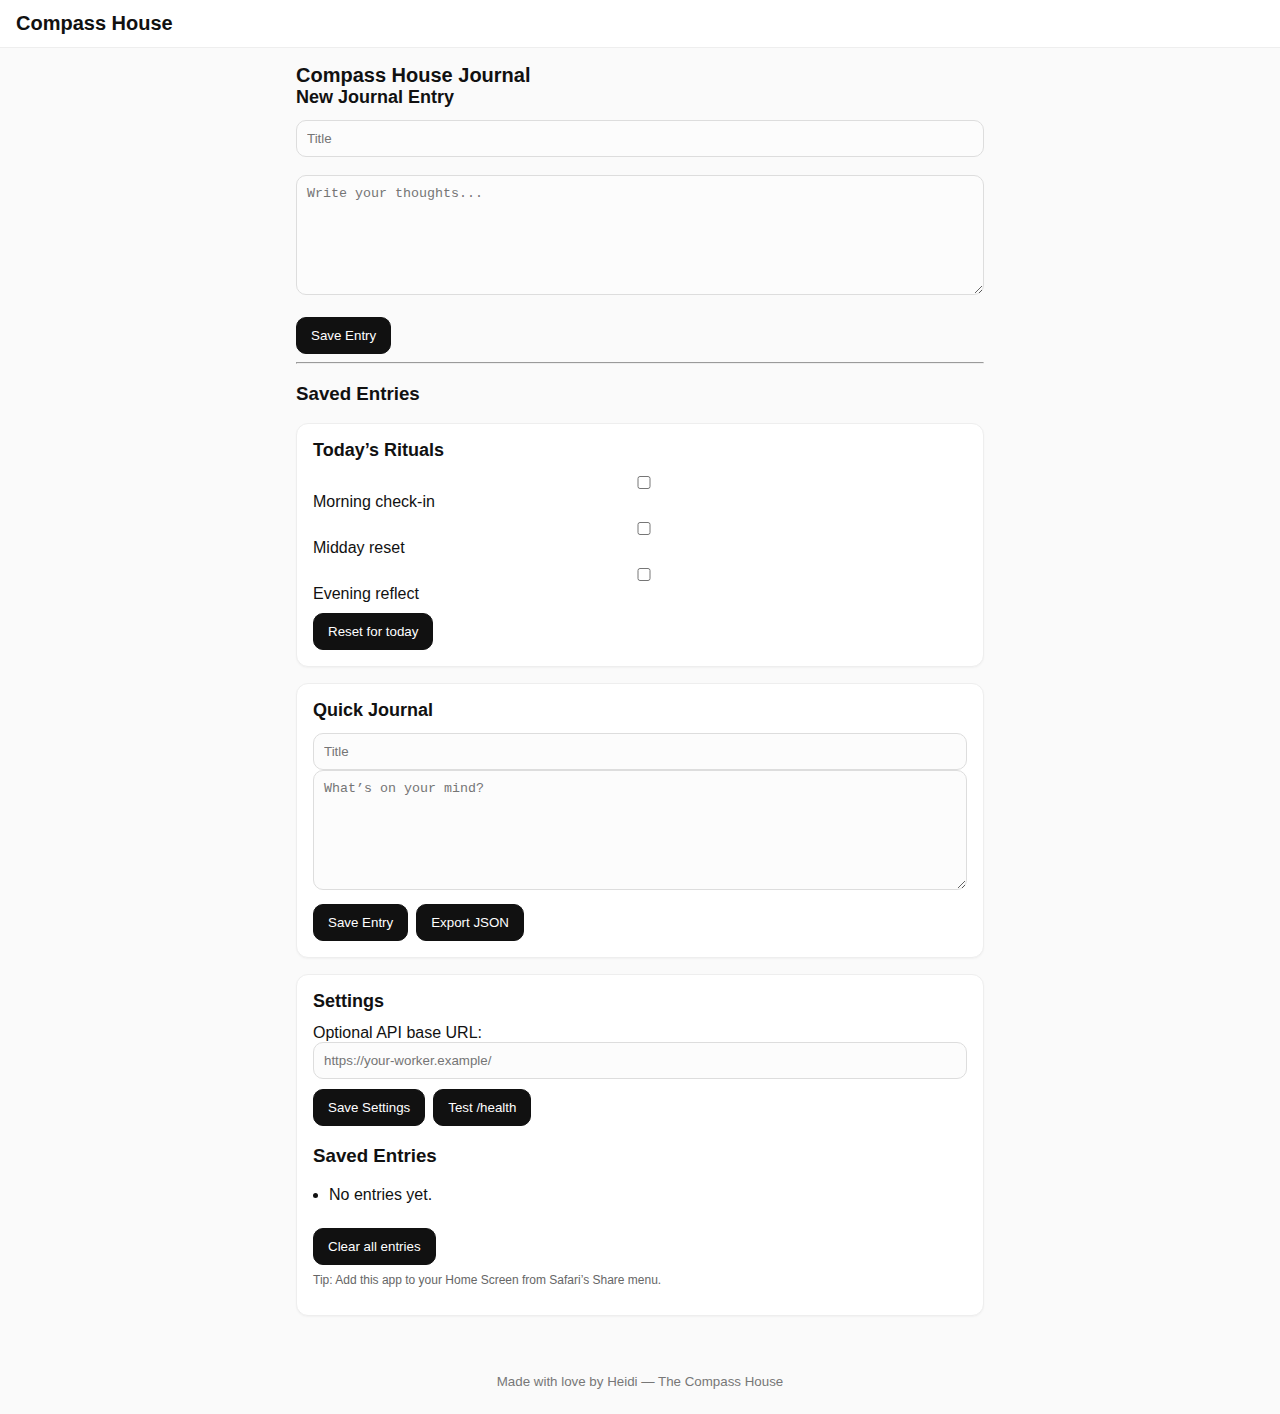
<file: index.html>
<!doctype html>
<html lang="en">
<head>
  <meta charset="utf-8" />
  <meta name="viewport" content="width=device-width, initial-scale=1" />
  <title>Compass House</title>
  <link rel="manifest" href="manifest.webmanifest">
  <link rel="stylesheet" href="styles.css">
  <meta name="apple-mobile-web-app-capable" content="yes">
</head>
<body>
  <header>
    <h1>Compass House</h1>
  </header>

  <main>
<body>
  <h1>Compass House Journal</h1>

  <!-- Journal Entry Form -->
  <h2>New Journal Entry</h2>
  <input id="journalTitle" type="text" placeholder="Title" />
  <br><br>
  <textarea id="journalBody" rows="6" cols="40" placeholder="Write your thoughts..."></textarea>
  <br><br>
  <button id="saveEntry">Save Entry</button>

  <hr>
  <h3>Saved Entries</h3>
  <pre id="entriesLog"></pre>

  <script src="app.js"></script>
</body>
    <section class="card">
      <h2>Today’s Rituals</h2>
      <label><input type="checkbox" class="ritual" data-key="morning"> Morning check-in</label>
      <label><input type="checkbox" class="ritual" data-key="midday"> Midday reset</label>
      <label><input type="checkbox" class="ritual" data-key="evening"> Evening reflect</label>
      <div class="row"><button id="resetRituals">Reset for today</button></div>
    </section>

    <section class="card">
      <h2>Quick Journal</h2>
      <input id="journalTitle" placeholder="Title">
      <textarea id="journalBody" placeholder="What’s on your mind?"></textarea>
      <div class="row">
        <button id="saveEntry">Save Entry</button>
        <button id="exportEntries">Export JSON</button>
      </div>
      <div id="entries"></div>
    </section>

    <section class="card">
      <h2>Settings</h2>
      <label>Optional API base URL:
        <input id="apiBase" placeholder="https://your-worker.example/">
      </label>
      <div class="row">
        <button id="saveSettings">Save Settings</button>
        <button id="testHealth">Test /health</button>
      </div>
      <pre id="apiLog"></pre>
   <h3>Saved Entries</h3>
<ul id="entriesList" style="padding-left:1rem;"></ul>

<!-- optional: a clear-all button -->
<button id="clearAll" style="margin-top:.5rem;">Clear all entries</button>
   <p class="hint">Tip: Add this app to your Home Screen from Safari’s Share menu.</p>
    </section>
  </main>

  <footer><small>Made with love by Heidi — The Compass House</small></footer>
  <script src="app.js"></script>
</body>
</html><!-- iPhone/iPad -->
<link rel="apple-touch-icon" href="apple-touch-icon.png">

<!-- Android/Chrome -->
<link rel="icon" type="image/png" sizes="192x192" href="icon-192.png">
<link rel="icon" type="image/png" sizes="512x512" href="icon-512.png">

<!-- Fallback -->
<link rel="icon" href="apple-touch-icon.png">
</file>
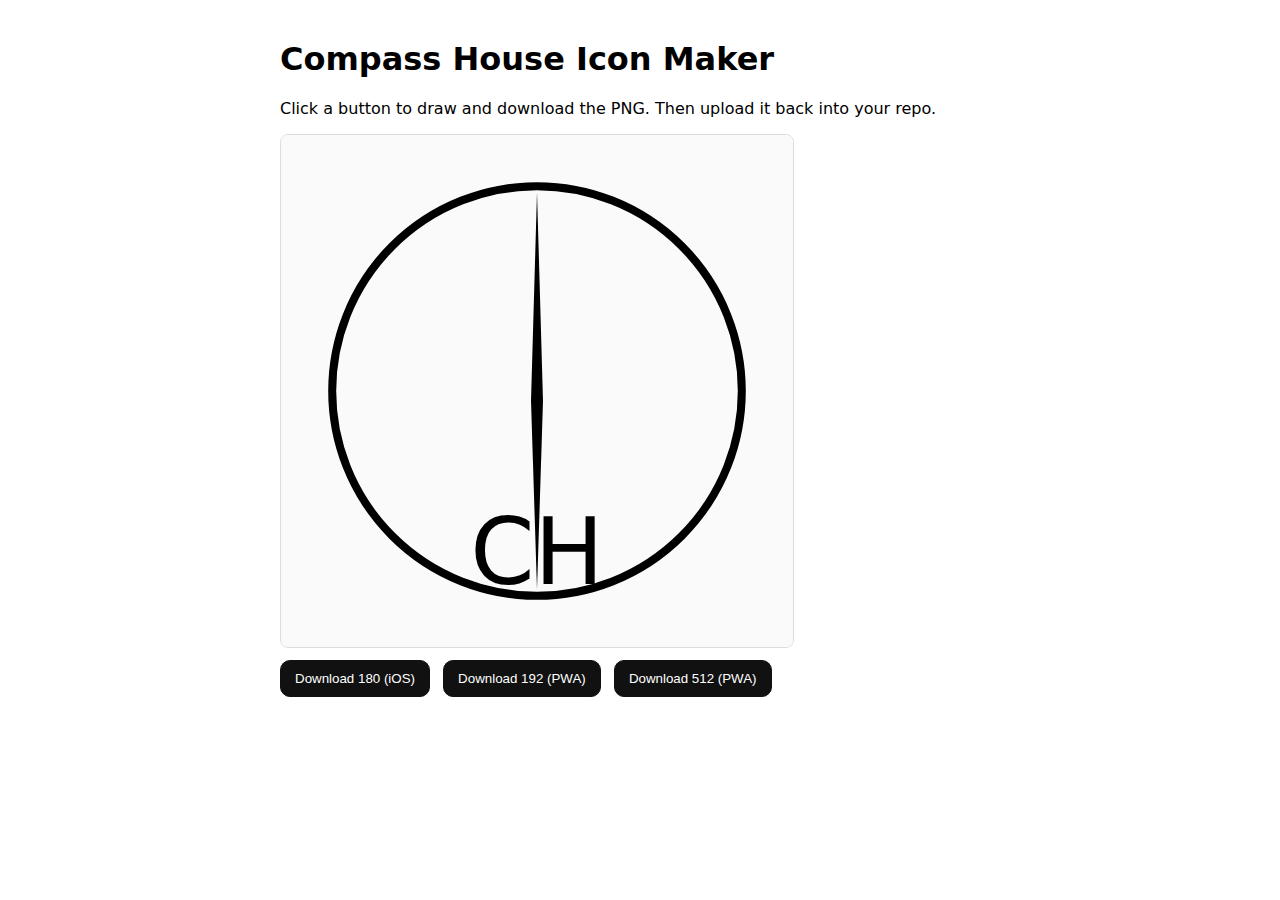
<file: make-icons.html>
<!doctype html>
<meta charset="utf-8">
<title>Make Compass House Icons</title>
<style>
  body{font-family:system-ui, -apple-system, Segoe UI, Roboto, Helvetica, Arial;
       max-width:720px;margin:40px auto;padding:0 16px}
  canvas{border:1px solid #ddd;border-radius:8px;display:block;margin:12px 0}
  button{padding:10px 14px;border:1px solid #111;background:#111;color:#fff;border-radius:10px;cursor:pointer;margin-right:8px}
</style>
<h1>Compass House Icon Maker</h1>
<p>Click a button to draw and download the PNG. Then upload it back into your repo.</p>

<canvas id="c" width="512" height="512"></canvas>
<div>
  <button onclick="save(180,'apple-touch-icon.png')">Download 180 (iOS)</button>
  <button onclick="save(192,'icon-192.png')">Download 192 (PWA)</button>
  <button onclick="save(512,'icon-512.png')">Download 512 (PWA)</button>
</div>

<script>
function draw(ctx, size){
  ctx.clearRect(0,0,size,size);
  // background
  ctx.fillStyle = '#FAFAFA';
  ctx.fillRect(0,0,size,size);

  // compass circle
  const r = size*0.4, cx = size/2, cy = size/2;
  ctx.lineWidth = Math.max(2, size/64);
  ctx.strokeStyle = '#000';
  ctx.beginPath(); ctx.arc(cx, cy, r, 0, Math.PI*2); ctx.stroke();

  // needle
  ctx.fillStyle = '#000';
  ctx.beginPath();
  ctx.moveTo(cx, cy - r + 6);
  ctx.lineTo(cx + 6, cy + 10);
  ctx.lineTo(cx, cy + r - 6);
  ctx.lineTo(cx - 6, cy + 10);
  ctx.closePath(); ctx.fill();

  // CH label
  ctx.fillStyle = '#000';
  ctx.font = `${Math.floor(size*0.18)}px system-ui, -apple-system, Segoe UI, Roboto, Helvetica, Arial`;
  ctx.textBaseline = 'top';
  const text = 'CH';
  const tw = ctx.measureText(text).width;
  ctx.fillText(text, (size - tw)/2, size - size*0.26);
}

function save(size, filename){
  const c = document.getElementById('c');
  c.width = c.height = size;
  const ctx = c.getContext('2d');
  draw(ctx, size);
  const a = document.createElement('a');
  a.href = c.toDataURL('image/png');
  a.download = filename;
  a.click();
}

// draw preview
draw(document.getElementById('c').getContext('2d'), 512);
</script>
</file>
<file: styles.css>
*{box-sizing:border-box}
html,body{margin:0;padding:0;font-family:-apple-system,BlinkMacSystemFont,Segoe UI,Roboto,Helvetica,Arial,sans-serif;background:#fafafa;color:#111}
header{position:sticky;top:0;background:#fff;border-bottom:1px solid #eee;padding:12px 16px;display:flex;justify-content:space-between;align-items:center}
h1{margin:0;font-size:20px}
main{padding:16px;max-width:720px;margin:0 auto}
.card{background:#fff;border:1px solid #eee;border-radius:12px;padding:16px;margin-bottom:16px;box-shadow:0 1px 2px rgba(0,0,0,.04)}
h2{margin:0 0 12px 0;font-size:18px}
label{display:block;margin:8px 0}
input,textarea{width:100%;padding:10px;border-radius:10px;border:1px solid #ddd;background:#fcfcfc}
textarea{min-height:120px;resize:vertical}
.row{display:flex;gap:8px;flex-wrap:wrap;margin-top:10px}
button{padding:10px 14px;border:1px solid #111;background:#111;color:#fff;border-radius:10px;cursor:pointer}
#entries .entry{border-top:1px solid #eee;padding:10px 0}
#entries .entry h3{margin:0;font-size:16px}
#entries .entry time{color:#666;font-size:12px}
footer{padding:24px;text-align:center;color:#777}
.hint{color:#666;font-size:12px;margin-top:8px}
</file>
